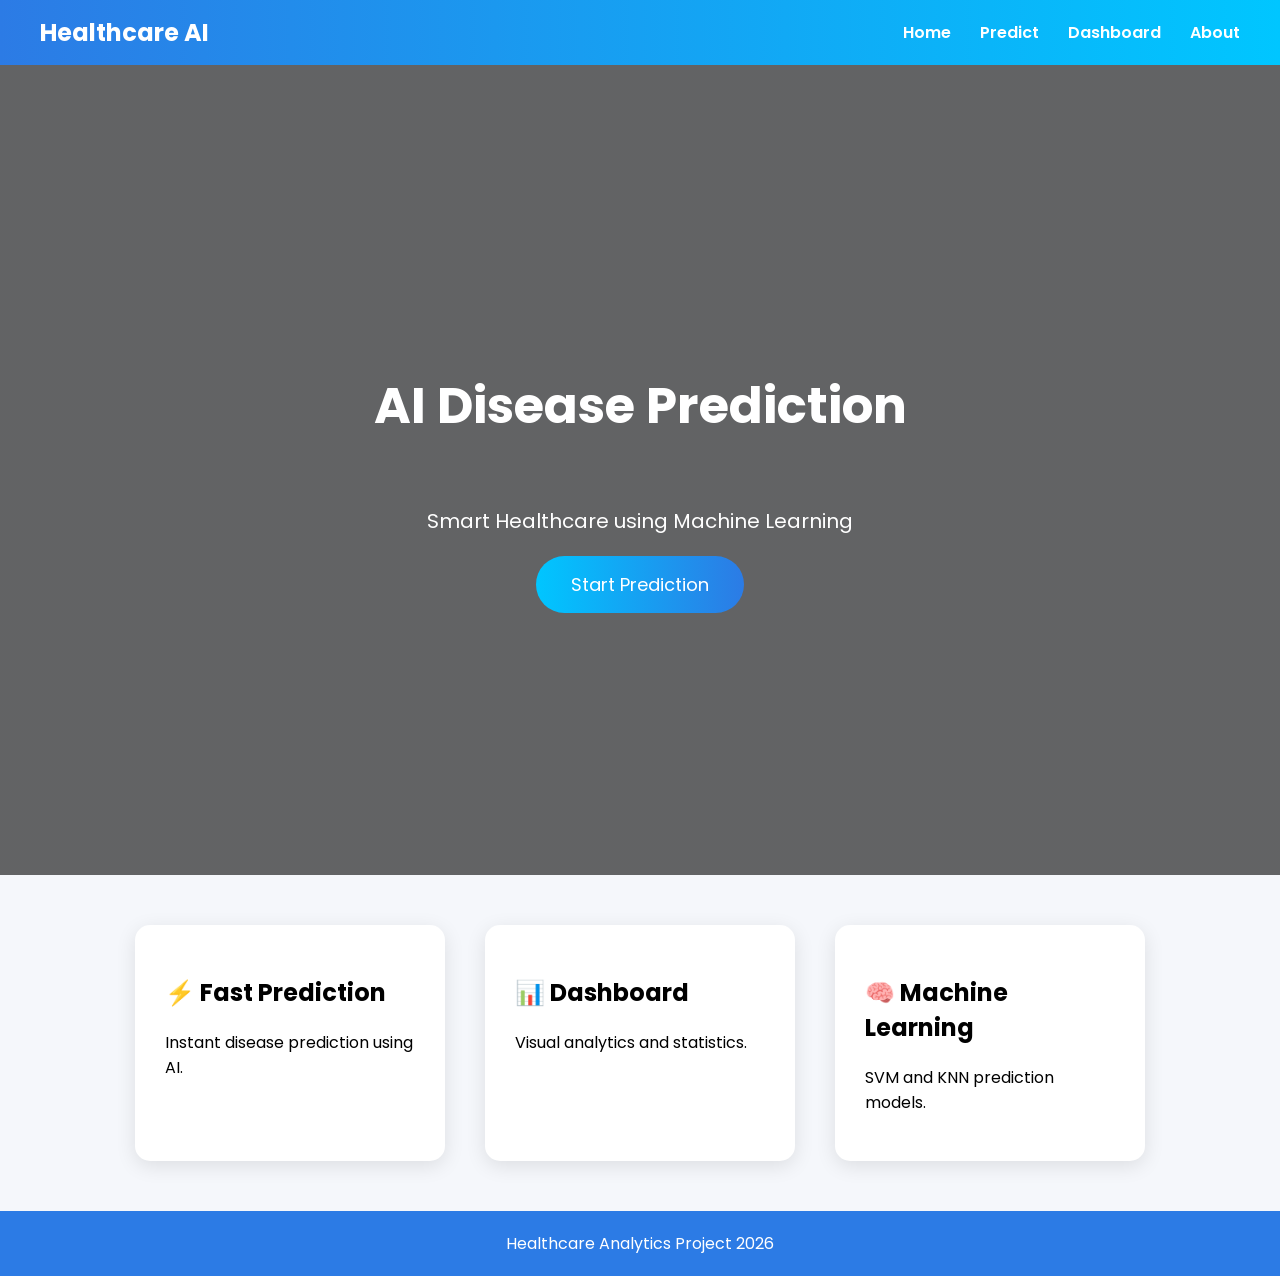
<file: templates/index.html>
<!DOCTYPE html>
<html>
<head>

<meta charset="UTF-8">
<title>Healthcare AI Analytics</title>

<link href="https://fonts.googleapis.com/css2?family=Poppins:wght@300;400;600&display=swap" rel="stylesheet">

<style>

body{
margin:0;
font-family:Poppins;
background:#f5f7fb;
}

/* HEADER */

header{

background:linear-gradient(90deg,#2c7be5,#00c6ff);
color:white;
padding:15px 40px;

display:flex;
justify-content:space-between;
align-items:center;

}

.logo{

font-size:24px;
font-weight:bold;

}

nav a{

color:white;
margin-left:25px;
text-decoration:none;
font-weight:600;

}

nav a:hover{

color:yellow;

}


/* HERO */

.hero{

height:90vh;

display:flex;
flex-direction:column;
justify-content:center;
align-items:center;
text-align:center;

background:linear-gradient(rgba(0,0,0,.6),rgba(0,0,0,.6)),
url("https://images.unsplash.com/photo-1576091160550-2173dba999ef");

background-size:cover;
background-position:center;

color:white;

animation:zoom 8s infinite alternate;

}

@keyframes zoom{

from{
background-size:100%;
}

to{
background-size:110%;
}

}


.hero h1{

font-size:50px;

}

.hero p{

font-size:20px;

}


/* BUTTON */

.btn{

padding:15px 35px;
background:linear-gradient(90deg,#00c6ff,#2c7be5);
border-radius:40px;
color:white;
font-size:18px;
text-decoration:none;

transition:.3s;

}

.btn:hover{

transform:scale(1.1);

}


/* FEATURES */

.features{

display:flex;
justify-content:center;
gap:40px;
padding:50px;

}

.card{

background:white;
padding:30px;
width:250px;
border-radius:15px;
box-shadow:0 5px 20px rgba(0,0,0,.1);
transition:.3s;

}

.card:hover{

transform:translateY(-10px);

}


/* FOOTER */

footer{

background:#2c7be5;
color:white;
text-align:center;
padding:20px;

}

</style>

</head>


<body>


<header>

<div class="logo">

Healthcare AI

</div>

<nav>

<a href="/">Home</a>
<a href="/predict">Predict</a>
<a href="/dashboard">Dashboard</a>
<a href="/about">About</a>

</nav>

</header>



<section class="hero">

<h1>AI Disease Prediction</h1>

<p>Smart Healthcare using Machine Learning</p>

<a href="/predict" class="btn">

Start Prediction

</a>

</section>



<section class="features">

<div class="card">

<h2>⚡ Fast Prediction</h2>

<p>Instant disease prediction using AI.</p>

</div>


<div class="card">

<h2>📊 Dashboard</h2>

<p>Visual analytics and statistics.</p>

</div>


<div class="card">

<h2>🧠 Machine Learning</h2>

<p>SVM and KNN prediction models.</p>

</div>


</section>



<footer>

Healthcare Analytics Project 2026

</footer>


</body>
</html>
</file>
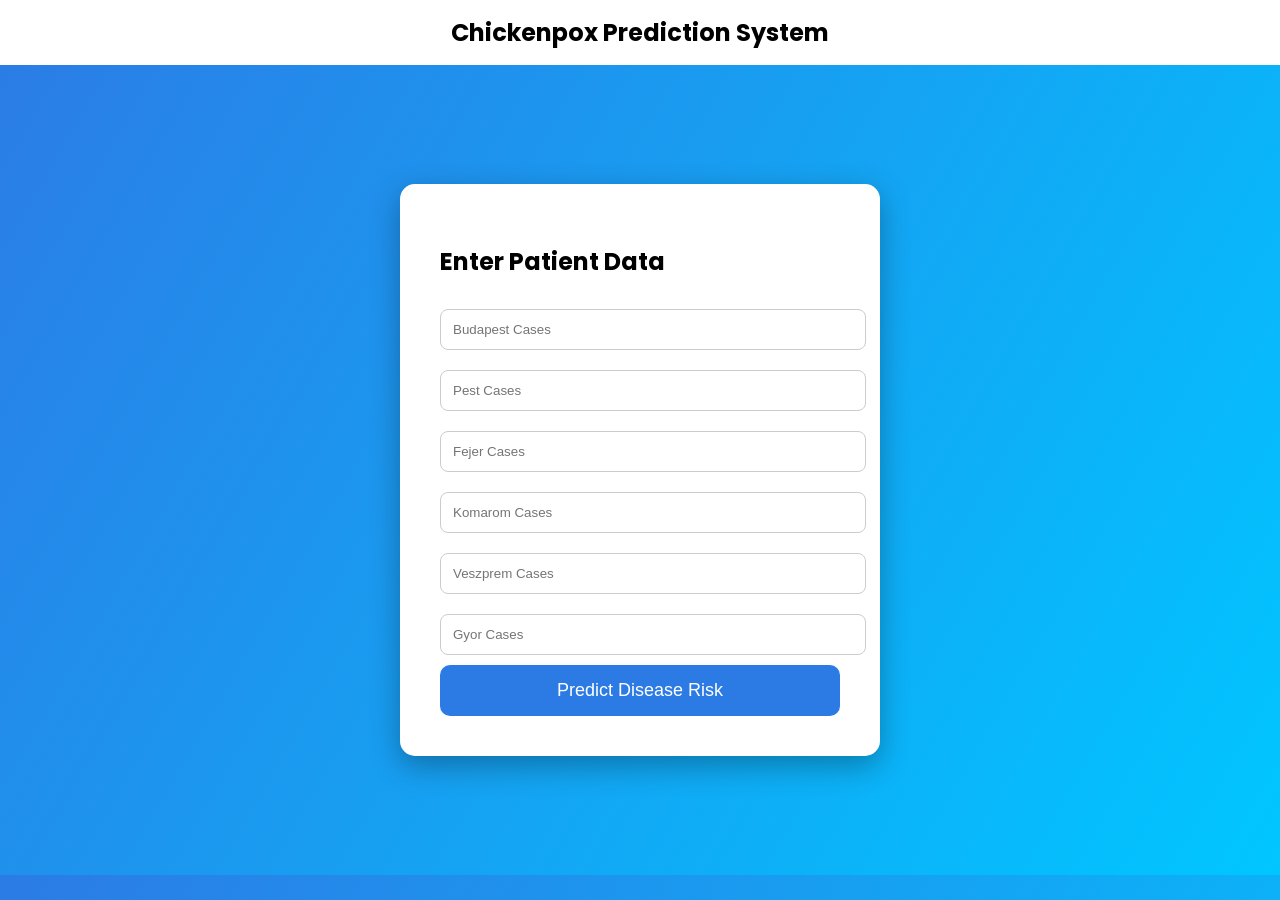
<file: templates/predict.html>
<!DOCTYPE html>
<html>
<head>

<title>Prediction</title>

<link href="https://fonts.googleapis.com/css2?family=Poppins:wght@300;400;600&display=swap" rel="stylesheet">

<style>

body{

margin:0;
font-family:Poppins;

background:linear-gradient(120deg,#2c7be5,#00c6ff);

}

header{

background:white;
padding:15px;
text-align:center;
font-size:24px;
font-weight:bold;

}


.form-section{

height:90vh;
display:flex;
justify-content:center;
align-items:center;

}


.form-box{

background:white;
padding:40px;
width:400px;

border-radius:15px;

box-shadow:0px 10px 30px rgba(0,0,0,.3);

}

input{

width:100%;
padding:12px;
margin:10px 0;
border-radius:8px;
border:1px solid #ccc;

}


button{

width:100%;
padding:15px;

background:#2c7be5;

color:white;

border:none;

border-radius:10px;

font-size:18px;

cursor:pointer;

}


button:hover{

background:#00c6ff;

}

</style>

</head>


<body>

<header>

Chickenpox Prediction System

</header>


<section class="form-section">


<div class="form-box">

<h2>Enter Patient Data</h2>

<form action="/result" method="post">

<input name="budapest" placeholder="Budapest Cases" required>

<input name="pest" placeholder="Pest Cases" required>

<input name="fejer" placeholder="Fejer Cases" required>

<input name="komarom" placeholder="Komarom Cases" required>

<input name="veszprem" placeholder="Veszprem Cases" required>

<input name="gyor" placeholder="Gyor Cases" required>


<button type="submit">

Predict Disease Risk

</button>


</form>

</div>

</section>

</body>

</html>
</file>
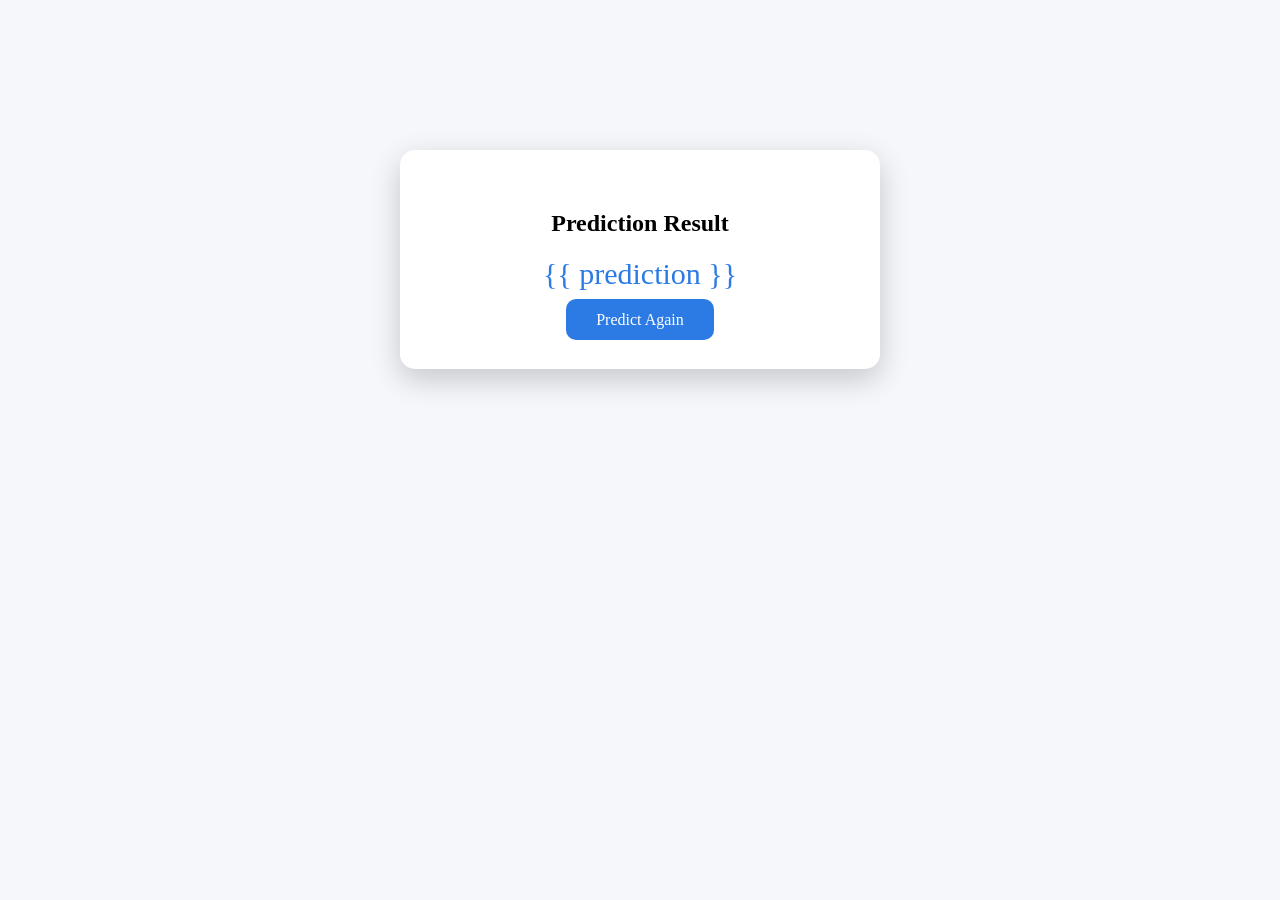
<file: templates/result.html>
<!DOCTYPE html>
<html>
<head>

<title>Result</title>

<style>

body{

font-family:Poppins;

background:#f5f7fb;

}


.box{

margin:auto;

margin-top:150px;

background:white;

width:400px;

padding:40px;

text-align:center;

border-radius:15px;

box-shadow:0px 10px 30px rgba(0,0,0,.2);

}

.result{

font-size:30px;

color:#2c7be5;

margin:20px;

}

.btn{

padding:12px 30px;

background:#2c7be5;

color:white;

text-decoration:none;

border-radius:10px;

}

</style>

</head>


<body>


<div class="box">

<h2>Prediction Result</h2>


<div class="result">

{{ prediction }}

</div>


<a href="/" class="btn">

Predict Again

</a>


</div>


</body>

</html>
</file>
